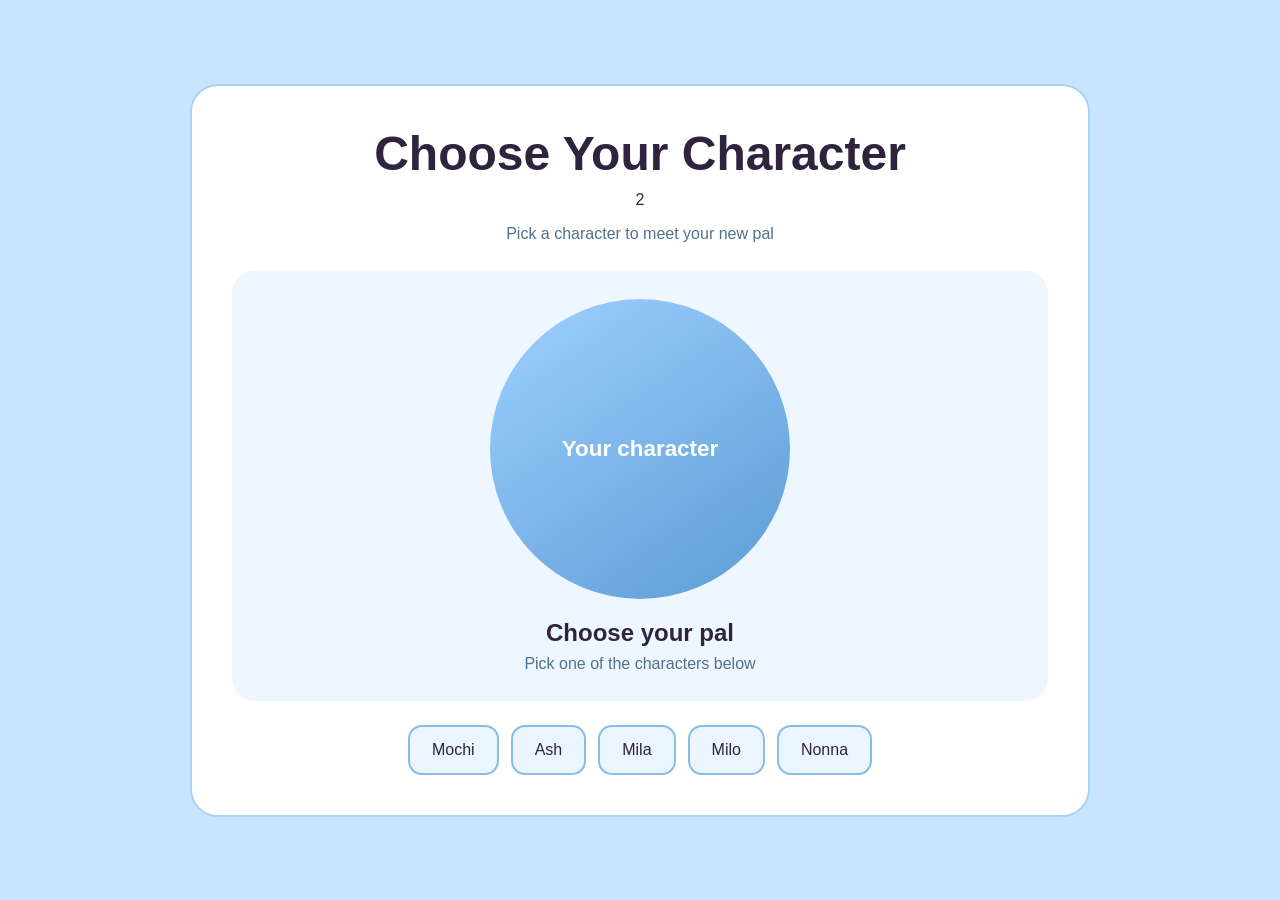
<file: index.html>
<!DOCTYPE html>
<html lang="en">
<head>
    <meta charset="UTF-8">
    <meta name="viewport" content="width=device-width, initial-scale=1.0">
    <title>Choose your character</title>
    <link rel="stylesheet" href="./css/style.css">
</head>
<body>
    <main>
        <h1>Choose Your Character</h1>2
        <p>Pick a character to meet your new pal</p>
        <div class="character-preview">
            <div class="character-placeholder"> Your character</div>
            <h2 id="selected-name">Choose your pal</h2>
            <p id="message">Pick one of the characters below</p>
        </div>
        <section class="characters">
            <button class="character" data-name="Mochi" data-description="Cute cat who is always looking for a the next adventure">Mochi</button>
            <button class="character" data-name="Ash" data-description="An teddybear who is extremely strong and super duper adorableeee">Ash</button>
            <button class="character" data-name="Mila" data-description="Pigiun who loves cuddles">Mila</button>
            <button class="character" data-name="Milo" data-description="An goofy duck who is always happy">Milo</button>
            <button class="character" data-name="Nonna" data-description="Smartass fox who thinks she knows everything">Nonna</button>
        </section>
        

    </main>
    <script src="./js/main.js"></script>
</body>
</html>
</file>
<file: css/style.css>
*{
    box-sizing: border-box;
}
body{
    margin: 0;
    min-height: 100vh;
    padding: 32px 16px;
    display: grid;
    place-items: center;
    background: #c9e4ff;
    color: #30233d;
    font-family: 'Franklin Gothic Medium', 'Arial Narrow', Arial, sans-serif; 
}
main{
    width: min(900px, 92vw);
    padding: 40px;
    text-align: center;
    background: #ffffff;
    border: 2px solid #a9d2f5;
    border-radius: 28px; 
}
h1{
    margin: 0 0 10px;
    font-size: clamp(2rem, 5vw, 3rem);
}
main > p {
    margin-bottom: 28px;
    color: #52718c;
}
.character-preview{
    padding: 28px;
    background: #eef7ff;
    border-radius: 22px;
}
.character-placeholder{
    width: min(300px, 70vw);
    aspect-ratio: 1;
    margin: 0 auto 20px;
    display: grid;
    place-items: center;
    border-radius: 50%;
    background: linear-gradient(145deg, #9ed1ff, #5b9bd5);
    color: white;
    font-size: 1.4rem;
    font-weight: bold;
}
.character-preview h2 {
    margin: 0 0 8px;
}
#message {
    margin: 0;
    color: #52718c;
}

.characters{
    display: flex;
    justify-content: center;
    flex-wrap: wrap;
    gap: 12px;
    margin-top: 24px;
}
.character{
    padding: 14px 22px;
    border: 2px solid #8bbce8;
    border-radius:14px;
    background: #eaf5ff;
    color: #30233d;
    font-size: 1rem;
    cursor:pointer;
}
.character:hover{
    background: #7ab3e6;
    color: #ffffff;
}
.character {
    transition: transform 180 ease, background-color 180ms ease;
}
.character.is-selected{
    transform: scale(1.08);
    background-color: #4d91ce;
    color: white;
}
.character-page{
    display:flex;
    gap: 30px;
    max-width:1100px;
    margin:60px auto;
    padding:30px;
}
.character-info{
    position:relative;
}
.character-model,
.character-info{
    flex: 1;
    min-height: 500px;
    padding: 30px;
    border-radius: 24px;
    background-color: white;
}
.character-model{
    background-color: #d9eaff;
    flex-direction:column;
    justify-content:center;
    align-items:flex-start;
}
.character-model{
    display: flex;
    align-items:center;
    justify-content:center;
}
@media (max-width: 700px) {
    .character-page {
        flex-direction: column;
    }
    .character-model,
    .character-info{
        min-height: 300px;
    }
}
#character-name,
#character-description {
    color:pink;
}
.character-model{
    display: flex;
    flex-direction: column;
    align-items: flex-start;
    justify-content: center;
}
#character-name{
    margin: 0 0 12px;
}
#character-description{
    margin: 0;
}
.back-link{
    padding:10px 16px;
    text-decoration:none;
    right:30px;
    bottom:30px;
    position:absolute;
    border-radius:12px;
    background:pink;
    color:black;
}
.character-model model-viewer {
    width: 100%;
    height: 400px;
}
.character-facts{
    margin-top:24px;
    padding:18px;
    border-radius:16px;
    background:#f1f7ff;
    text-align:left;
}
.character-facts h2 {
    margin-top:0;
}
.character-facts p {
    margin: 10px 0;
}
</file>
